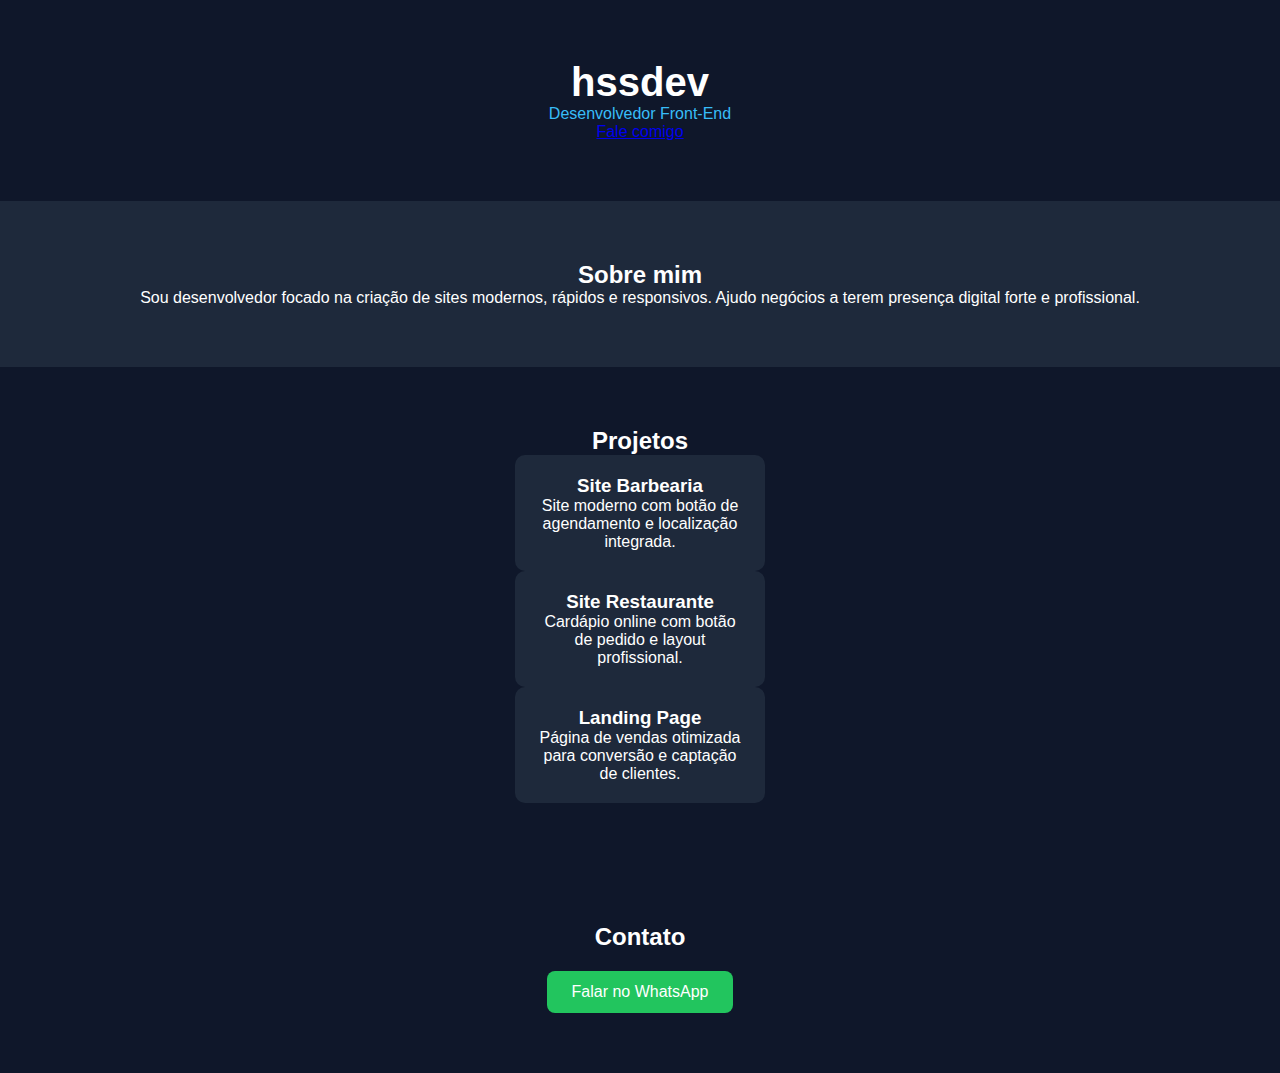
<file: index.html>
<!DOCTYPE html>
<html lang="pt-BR">
<head>
    <meta charset="UTF-8">
    <meta name="viewport" content="width=device-width, initial-scale=1.0">
    <title>hssdev | Desenvolvedor Front-End</title>
    <link rel="stylesheet" href="style.css">
</head>
<body>

    <!-- HERO -->
    <header class="hero">
        <div class="hero-content">
            <h1>hssdev</h1>
            <p>Desenvolvedor Front-End</p>
            <a href="#contato" class="btn">Fale comigo</a>
        </div>
    </header>

    <!-- SOBRE -->
    <section class="sobre">
        <div class="container">
            <h2>Sobre mim</h2>
            <p>
                Sou desenvolvedor focado na criação de sites modernos,
                rápidos e responsivos. Ajudo negócios a terem presença digital
                forte e profissional.
            </p>
        </div>
    </section>

    <!-- PROJETOS -->
    <section class="projetos">
        <div class="container">
            <h2>Projetos</h2>

            <div class="cards">
                <div class="card">
                    <h3>Site Barbearia</h3>
                    <p>Site moderno com botão de agendamento e localização integrada.</p>
                </div>

                <div class="card">
                    <h3>Site Restaurante</h3>
                    <p>Cardápio online com botão de pedido e layout profissional.</p>
                </div>

                <div class="card">
                    <h3>Landing Page</h3>
                    <p>Página de vendas otimizada para conversão e captação de clientes.</p>
                </div>
            </div>
        </div>
    </section>

    <!-- CONTATO -->
    <section class="contato" id="contato">
        <div class="container">
            <h2>Contato</h2>
            <a href="https://wa.me/559985576539" target="_blank" class="btn">
                Falar no WhatsApp
            </a>
        </div>
    </section>

</body>
</html>
</file>
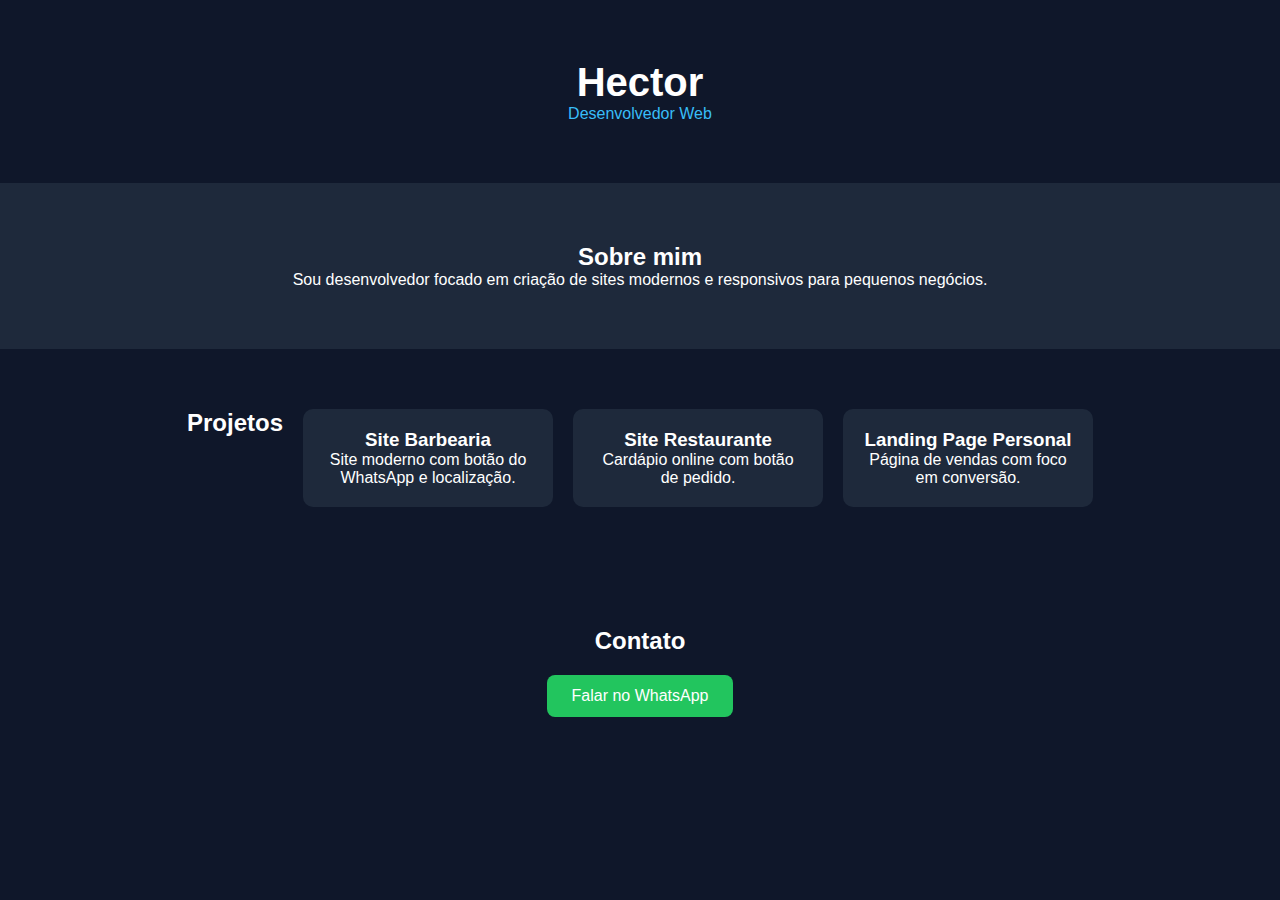
<file: DOCTYPE html html lang.html>
<!DOCTYPE html>
<html lang="pt-BR">
<head>
    <meta charset="UTF-8">
    <meta name="viewport" content="width=device-width, initial-scale=1.0">
    <title>Hector | Desenvolvedor Web</title>
    <link rel="stylesheet" href="style.css">
</head>
<body>

    <header>
        <h1>Hector</h1>
        <p>Desenvolvedor Web</p>
    </header>

    <section class="sobre">
        <h2>Sobre mim</h2>
        <p>Sou desenvolvedor focado em criação de sites modernos e responsivos para pequenos negócios.</p>
    </section>

    <section class="projetos">
        <h2>Projetos</h2>

        <div class="card">
            <h3>Site Barbearia</h3>
            <p>Site moderno com botão do WhatsApp e localização.</p>
        </div>

        <div class="card">
            <h3>Site Restaurante</h3>
            <p>Cardápio online com botão de pedido.</p>
        </div>

        <div class="card">
            <h3>Landing Page Personal</h3>
            <p>Página de vendas com foco em conversão.</p>
        </div>
    </section>

    <section class="contato">
        <h2>Contato</h2>
        <a href="https://wa.me/559985576539"target="_blank" class="btn">
            Falar no WhatsApp
        </a>
    </section>

</body>
</html>
</file>
<file: style.css>
* {
    margin: 0;
    padding: 0;
    box-sizing: border-box;
}

body {
    font-family: Arial, sans-serif;
    background-color: #0f172a;
    color: white;
    text-align: center;
}

header {
    padding: 60px 20px;
}

header h1 {
    font-size: 40px;
}

header p {
    color: #38bdf8;
}

section {
    padding: 60px 20px;
}

.sobre {
    background-color: #1e293b;
}

.projetos {
    display: flex;
    justify-content: center;
    gap: 20px;
    flex-wrap: wrap;
}

.card {
    background-color: #1e293b;
    padding: 20px;
    width: 250px;
    border-radius: 10px;
    transition: 0.3s;
}

.card:hover {
    transform: scale(1.05);
}

.contato a {
    display: inline-block;
    margin-top: 20px;
    padding: 12px 25px;
    background-color: #22c55e;
    color: white;
    text-decoration: none;
    border-radius: 8px;
}
</file>
